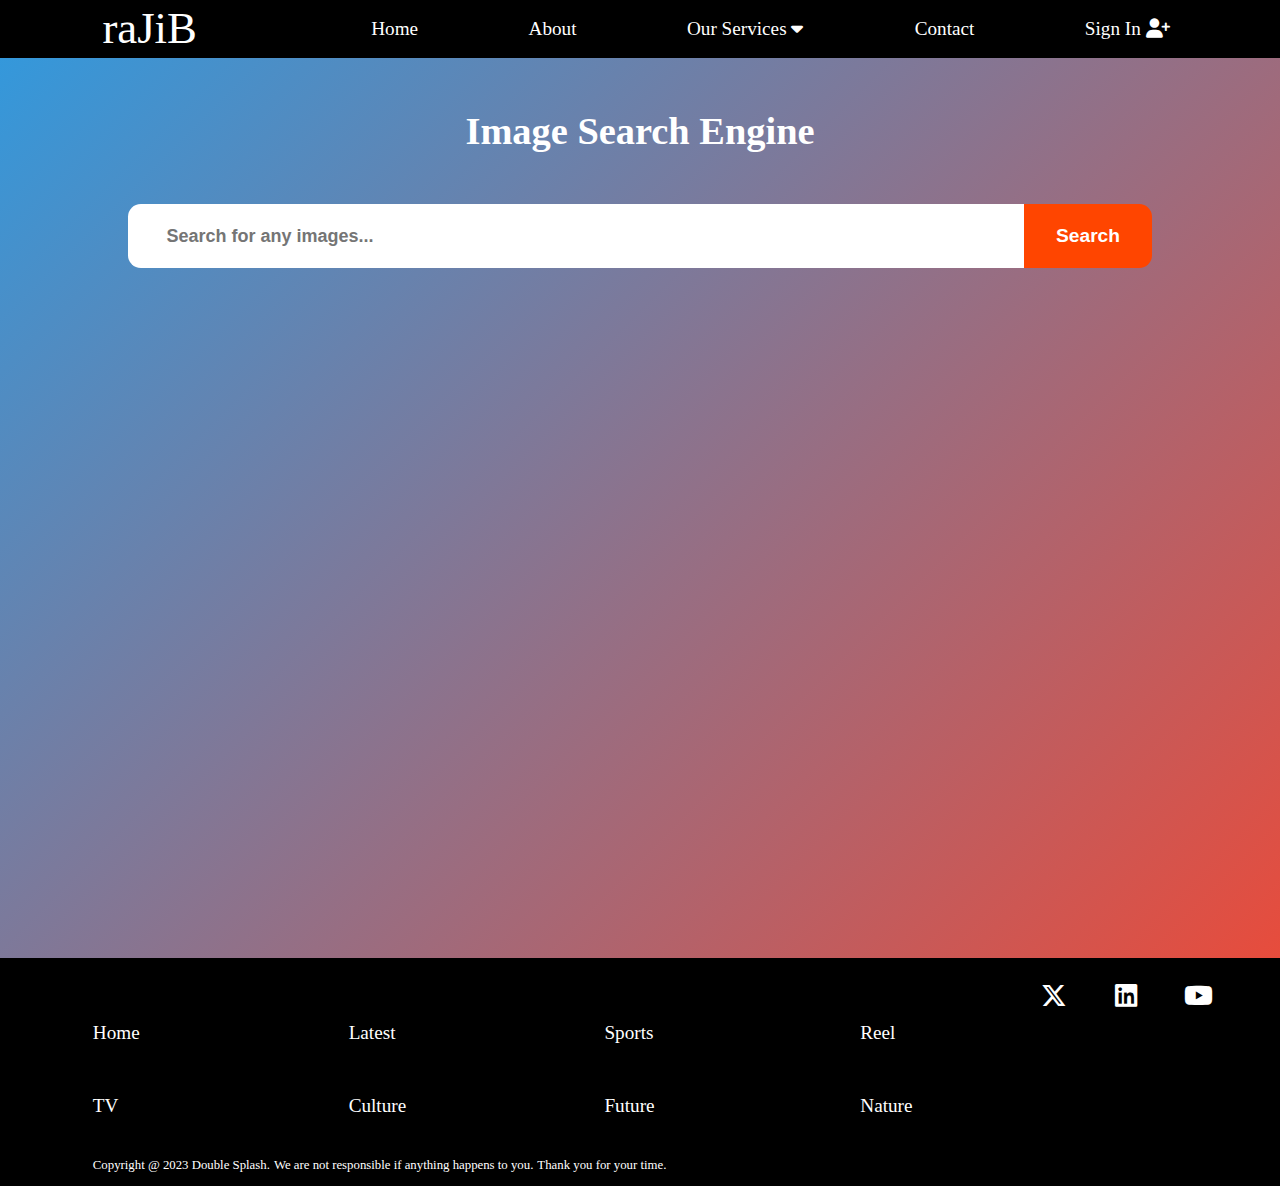
<file: index.html>
<!DOCTYPE html>
<html lang="en">

<head>
    <meta charset="UTF-8">
    <meta name="viewport" content="width=device-width, initial-scale=1.0">
    <title>Double Splash</title>
    <link rel="stylesheet" href="./css/index.css">
    <link rel="stylesheet" href="./css/regForm.css">
    <link rel="stylesheet" href="https://cdnjs.cloudflare.com/ajax/libs/font-awesome/6.4.2/css/all.min.css">

</head>

<body>

    <!-- this is the code for navbar -->

    <nav>
        <div class="wrapper">
            <div class="logo"><a href="./index.html">raJiB</a></div>
            <ul class="nav-links">
                <li><a href="#">Home</a></li>
                <li><a href="./about.html">About</a></li>
                <li>
                    <a href="#">Our Services
                        <i class="fa-solid fa-caret-down"></i>
                    </a>
                    <ul class="drop-menu">
                        <li><a href="#">Service 1</a></li>
                        <li><a href="#">Service 2</a></li>
                        <li><a href="#">Service 3</a></li>
                        <li><a href="#">Service 4</a></li>
                    </ul>
                </li>
                <li><a href="./contact.html">Contact</a></li>
                <li id="signIn"><a href="">Sign In
                        <i class="fa-sharp fa-solid fa-user-plus"></i>
                    </a></li>
            </ul>
            <div class="icon1">
                <i class="fa-solid fa-bars" id="menuIcon"></i>
            </div>
        </div>
    </nav>

    <!-- this is the main content  -->

    <main class="search-main">
        <h1>Image Search Engine</h1>
        <form class="search-form">
            <input type="text" autocomplete="off" placeholder="Search for any images..." spellcheck="false"
                id="search-for">
            <button id="search-btn">Search</button>
        </form>
        <p id="description"></p>
        <div class="search-results">
        </div>
        <button id="show-moreBtn">More <i class="fa-solid fa-plus"></i></button>
    </main>


    <!-- code for the registration form -->
    <main class="forms">
        <div id="form-container">
            <div class="header">
                <h2>Registeration Form</h2>
            </div>
            <form class="form" id="form">
                <div class="form-control">
                    <label for="userName">Username:</label>
                    <input type="text" id="userName" placeholder="John Doe" autocomplete="off">
                    <small></small>
                </div>
                <div class="form-control">
                    <label for="email">Email:</label>
                    <input type="email" id="email" placeholder="john@gmail.com" autocomplete="off">
                    <small></small>
                </div>
                <div class="form-control">
                    <label for="phoneNumber">Phone Number</label>
                    <input type="number" id="phoneNumber" placeholder="98XXXXXXXX" autocomplete="off">
                    <small>Error msg</small>
                </div>
                <div class="form-control">
                    <label for="password">Password:</label>
                    <input type="password" id="password" autocomplete="off" placeholder="Minimum 6 characters">
                    <small></small>
                </div>
                <div class="form-control">
                    <label for="re-password">Confirm Password:</label>
                    <input type="password" id="re-password" autocomplete="off" placeholder="Re-enter Your Password">
                    <small></small>
                </div>
                <input type="submit" class="submitBtn" value="Submit" disabled>
                <h1 class="Or">Or</h1>
                <button type="submit" class="googleLogin">Log in with<i class="fa-brands fa-google"></i></button>
            </form>
        </div>
    </main>

    <!-- code for the footer -->
    <footer>
        <div class="container">
            <div class="contact-links">
                <a href="https://twitter.com/home">
                    <i class="fa-brands fa-x-twitter"></i>
                </a>
                <a href="https://www.linkedin.com/feed/">
                    <i class="fa-brands fa-linkedin"></i>
                </a>
                <a href="https://www.youtube.com/">
                    <i class="fa-brands fa-youtube"></i>
                </a>
            </div>
            <div class="footer-links">
                <ul class="linksList">
                    <li><a href="">Home</a></li>
                    <li><a href="">Latest</a></li>
                    <li><a href="">Sports</a></li>
                    <li><a href="">Reel</a></li>
                    <li><a href="">TV</a></li>
                    <li><a href="">Culture</a></li>
                    <li><a href="">Future</a></li>
                    <li><a href="">Nature</a></li>
                </ul>
            </div>
            <div class="last-info">
                <span>Copyright @ 2023 Double Splash.</span>
                <span>We are not responsible if anything happens to you.</span>
                <span>Thank you for your time.</span>
            </div>
        </div>
    </footer>

    <script src="./js/index.js"></script>
</body>

</html>
</file>
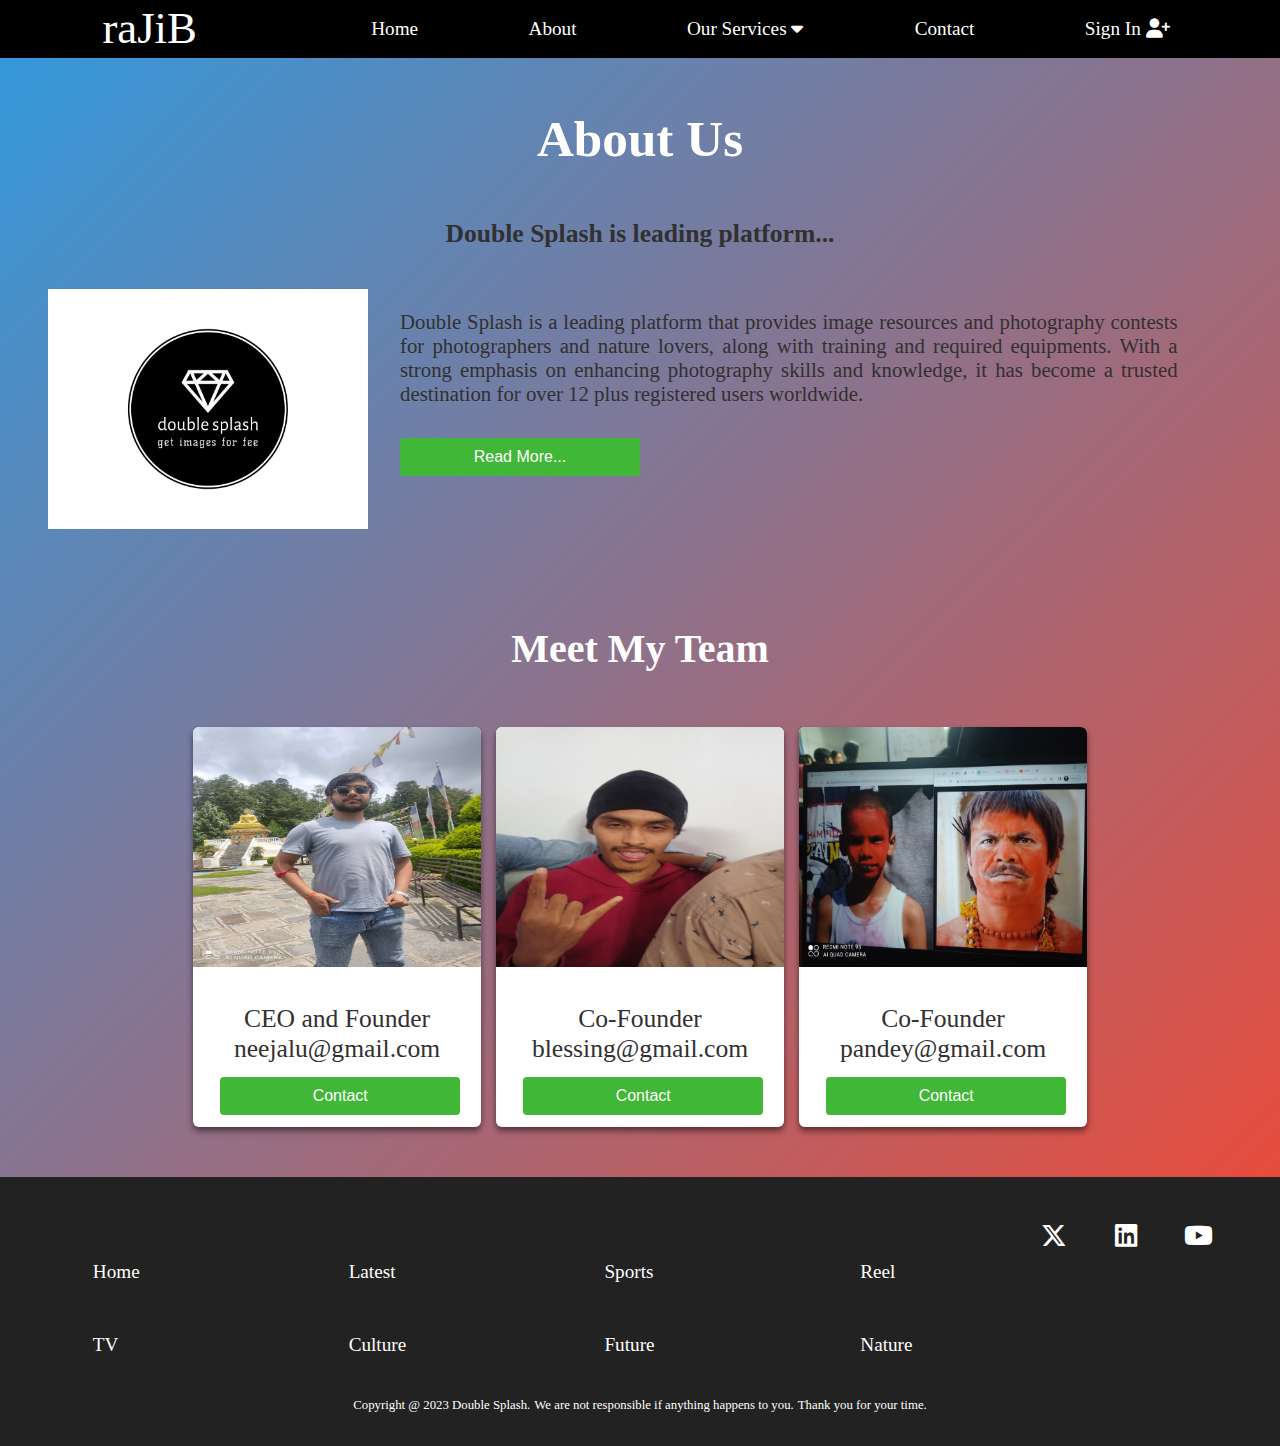
<file: about.html>
<!DOCTYPE html>
<html>

<head>
    <meta charset="UTF-8">
    <meta name="viewport" content="width=device-width, initial-scale=1.0">
    <link rel="stylesheet" href="./css/index.css">
    <link rel="stylesheet" href="./css/about.css">
    <link rel="stylesheet" href="https://cdnjs.cloudflare.com/ajax/libs/font-awesome/6.4.2/css/all.min.css">

    <title>About Us</title>
</head>

<body>
<!-- nav contents -->
    <nav>
        <div class="wrapper">
            <div class="logo"><a href="./index.html">raJiB</a></div>
            <ul class="nav-links">
                <li><a href="./index.html">Home</a></li>
                <li><a href="./about.html">About</a></li>
                <li>
                    <a href="#">Our Services
                        <i class="fa-solid fa-caret-down"></i>
                    </a>
                    <ul class="drop-menu">
                        <li><a href="#">Service 1</a></li>
                        <li><a href="#">Service 2</a></li>
                        <li><a href="#">Service 3</a></li>
                        <li><a href="#">Service 4</a></li>
                    </ul>
                </li>
                <li><a href="./contact.html">Contact</a></li>
                <li id="signIn"><a href="">Sign In
                        <i class="fa-sharp fa-solid fa-user-plus"></i>
                    </a></li>
            </ul>
            <div class="icon1">
                <i class="fa-solid fa-bars" id="menuIcon"></i>
            </div>
        </div>
    </nav>
    <section class="about">
        <h1>About Us</h1>
        <p style="font-weight: bold">Double Splash is leading platform...</p>
        <div class="about-info">
            <div class="about-img">
                <img src="./images/logo.png" alt="Geeksforgeeks">
            </div>
            <div>
                <p>Double Splash is a leading platform that provides image resources
                    and photography contests for photographers and nature lovers,
                    along with training and required equipments.
                    With a strong emphasis on enhancing photography skills and knowledge,
                    it has become a trusted destination for over 12 plus registered
                    users worldwide.</p>
                <button>Read More...</button>
            </div>
        </div>
        <section class="team">
            <h1>Meet My Team</h1>
            <div class="team-cards">
                <!-- Cards here -->
                <!-- Card 1 -->
                <div class="card">
                    <div class="card-img">
                        <img src="./images/member1.jpg" alt="User 1">
                    </div>
                    <div class="card-info">
                        <h2 class="card-name">Neejal Subedi</h2>
                        <p class="card-role">CEO and Founder</p>
                        <p class="card-email">neejalu@gmail.com</p>
                        <p><button class="button">Contact</button></p>
                    </div>
                </div>

                <!-- Card 2 -->
                <div class="card">
                    <div class="card-img">
                        <img src="./images/member2.jpg" alt="User 2">
                    </div>
                    <div class="card-info">
                        <h2 class="card-name">Blessing Thakuri</h2>
                        <p class="card-role">Co-Founder</p>
                        <p class="card-email">blessing@gmail.com</p>
                        <p><button class="button">Contact</button></p>
                    </div>
                </div>
                <!-- Card 3 -->
                <div class="card">
                    <div class="card-img">
                        <img src="./images/member3.jpg" alt="User 3">
                    </div>
                    <div class="card-info">
                        <h2 class="card-name">Ayush Pandey</h2>
                        <p class="card-role">Co-Founder</p>
                        <p class="card-email">pandey@gmail.com</p>
                        <p><button class="button">Contact</button></p>
                    </div>
                </div>
            </div>
        </section>
    </section>

    <!-- code for the footer -->
    <footer>
        <div class="container">
            <div class="contact-links">
                <a href="https://twitter.com/home">
                    <i class="fa-brands fa-x-twitter"></i>
                </a>
                <a href="https://www.linkedin.com/feed/">
                    <i class="fa-brands fa-linkedin"></i>
                </a>
                <a href="https://www.youtube.com/">
                    <i class="fa-brands fa-youtube"></i>
                </a>
            </div>
            <div class="footer-links">
                <ul class="linksList">
                    <li><a href="">Home</a></li>
                    <li><a href="">Latest</a></li>
                    <li><a href="">Sports</a></li>
                    <li><a href="">Reel</a></li>
                    <li><a href="">TV</a></li>
                    <li><a href="">Culture</a></li>
                    <li><a href="">Future</a></li>
                    <li><a href="">Nature</a></li>
                </ul>
            </div>
            <div class="last-info">
                <span>Copyright @ 2023 Double Splash.</span>
                <span>We are not responsible if anything happens to you.</span>
                <span>Thank you for your time.</span>
            </div>
        </div>
    </footer>

</body>

</html>
</file>
<file: css/index.css>
* {
    margin: 0;
    padding: 0;
    box-sizing: border-box;
}

nav {
    background-color: black;
    height: 4.5vw;
    width: 100%;
}

nav .wrapper {
    display: flex;
    justify-content: space-between;
    width: 90%;
    margin: auto;
}

.logo {
    width: 25%;
    max-height: 4.5vw;
}

.logo a {
    text-decoration: none;
    color: white;
    font-size: 3.5vw;
    line-height: 4.5vw;
    padding: 0 3vw;
}

#menuIcon {
    color: white;
    line-height: 4.5vw;
    font-size: 2vw;
}

.icon1 {
    display: none;
}

.nav-links {
    width: 75%;
    list-style: none;
    display: flex;
    padding-right: 3vw;
    justify-content: space-between;
    display: block;
}

.nav-links li a {
    text-decoration: none;
    color: white;
    font-size: 1.5vw;
    font-weight: 100;
    line-height: 4.5vw;
    border-radius: 5px;
    padding: 1vw 1.5vw;
    transition: background-color 0.2s ease;
}

.nav-links li a:hover {
    background-color: #3A3B3C;
}

.nav-links .drop-menu {
    background-color: #242526;
    width: 12.3vw;
    top: 4.5vw;
    position: absolute;
    opacity: 0;
    display: none;
    list-style: none;
    text-align: center;
    z-index: 1;
    border-radius: 0 0 1vw 1vw;
}

.drop-menu li a {
    font-size: 1.5vw;
    color: gold;
    line-height: 3.5vw;
    padding: 0.5vw 0.5vw;
}

.nav-links li:hover .drop-menu {
    display: block;
    opacity: 1;
    transition: all 0.3s ease;
}

li a i {
    width: 1vw;
    height: 1vw;
    line-height: 3.5vw;
}

@media (max-width: 728px) {
    nav {
        height: 12vw;
    }

    .logo a {
        font-size: 6vw;
        padding: 0 8vw;
        line-height: 12vw;
    }

    .nav-links {
        position: absolute;
        left: 0;
        width: 100%;
        flex-direction: column;
        background-color: #242526;
        top: 12vw;
        line-height: 3vw;
        text-align: center;
        z-index: 1;
        display: none;
    }

    .showitem {
        display: block;
    }

    .nav-links li {
        border-bottom: 1px solid white;
    }

    .nav-links li a {
        width: 100%;
        font-size: 4vw;
        line-height: 8vw;
    }

    .nav-links .drop-menu {
        width: 40vw;
        position: absolute;
        left: 30vw;
        top: 24.55vw;
    }

    #menuIcon {
        color: white;
        line-height: 12vw;
        font-size: 5vw;
    }

    .icon1 {
        display: block;
        line-height: 12vw;
    }

    .fa-solid {
        font-size: 4vw;
    }
}

@media (min-width: 729px) {
    .nav-links {
        display: flex;
        flex-direction: row;
    }

    .wrapper {
        display: flex;
    }

    .nav-links a {
        color: green;
    }
}

.search-main {
    position: relative;
    background: linear-gradient(135deg, #3498db, #e74c3c);
    padding: 2vw 0;
    min-height: 100vh;
}

h1 {
    color: #fff;
    font-size: 3vw;
    font-family: 'Bree Serif';
    padding: 2vw 0 2vw;
    text-align: center;
}

.search-form {
    width: 80%;
    height: 5vw;
    margin: 2vw auto;
    display: flex;
    align-items: center;
}

#search-for {
    flex: 1;
    height: 5vw;
    padding: 0 3vw;
    font-size: 1.5vw;
    border-radius: 1vw 0 0 1vw;
    border: none;
    font-weight: bold;
    outline: none;
}

::placeholder {
    font-size: large;
}

#show-moreBtn, #search-btn {
    border: none;
    outline: none;
    background-color: orangered;
    color: white;
    padding: 1vw;
    font-size: 1.5vw;
    font-weight: bold;
    text-align: center;
    cursor: pointer;
}

#search-btn {
    height: 5vw;
    width: 10vw;
    border-radius: 0 1vw 1vw 0;
}

p {
    width: 90%;
    margin: auto;
    color: #fff;
    font-size: 2vw;
    margin: 2vw 5vw;
}

.imgs {
    display: flex;
    position: relative;
}

.search-results {
    width: 90%;
    margin: auto;
    display: grid;
    grid-gap: 1vw;
    grid-template-columns: repeat(3, 1fr);
    margin-bottom: 2vw;
}

.imgs {
    width: 100%;
    height: 100%;
}

.imgs img {
    width: 100%;
    height: 30vw;
    object-fit: cover;
    position: relative;
    border-radius: 1vw;
    z-index: 0;
}

.imgs .download-icon {
    width: 2vw;
    height: 2vw;
    background-color: white;
    position: absolute;
    bottom: 0.5vw;
    right: 0.5vw;
    border-radius: 50%;
    padding: 0.5vw;
    cursor: pointer;
    display: none;
    z-index: 1;
}

.imgs:hover .download-icon {
    display: block;
}

.download-icon i {
    color: black;
}

#show-moreBtn {
    height: 4vw;
    width: 8vw;
    border-radius: 0.5vw;
    display: none;
    align-items: center;
    justify-content: center;
    margin-left: 45vw;
}

#show-moreBtn i {
    font-size: 1.4vw;
    font-weight: bold;
}

@media (max-width: 600px) {
    main{
        min-height: 100vh;
    }
    h1 {
        font-size: 5vw;
    }

    .search-form {
        height: 9vw;
    }

    #search-for {
        height: 9vw;
        line-height: 9vw;
        font-size: 3.3vw;
    }

    ::placeholder {
        font-size: 3vw;
    }

    #search-btn {
        height: 9vw;
        width: 15vw;
        font-size: 2.5vw;
    }

    p {
        font-size: 3vw;
        line-height: 4.5vw;
    }

    .search-results {
        grid-template-columns: repeat(2, 1fr);
        grid-gap: 1.6vw;
    }

    .search-results img {
        height: 40vw;
    }

    .imgs .download-icon{
        width: 6vw;
        height: 6vw;
    }
    .imgs .download-icon i{
        padding: 0.5vw 1vw 1vw 1vw;
    }

    #show-moreBtn {
        height: 9vw;
        width: 15vw;
        font-size: 3vw;
    }

    #show-moreBtn i {
        font-size: 3vw;
    }

}

input[type="number"]::-webkit-inner-spin-button,
input[type="number"]::-webkit-outer-spin-button {
    -webkit-appearance: none;
    margin: 0;
}


/* css for registeration form */






/* the css for footer starts from here */

footer {
    width: 100%;
    min-height: 12vw;
    background-color: black;
}
.container{
    width: 95%;
    margin: 0vw auto;
    padding-bottom: 1vw;
    
}

.contact-links{
    padding: 1vw;
    width: 20%;
    height: 4vw;
    float: right;
    display: flex;
}

.contact-links a{
    width: 6vw;
    height: 4vw;
    text-align: center;
}

.contact-links a i{
    color: white;
    line-height: 4vw;
    font-size: 2vw;
}

.footer-links{
    width: 90%;
    margin: auto;
}

.linksList {
    width: 90%;
    list-style: none;
    display: grid;
    grid-row: auto;
    grid-template-columns: 1fr 1fr 1fr 1fr;
    gap: 3vw;
    margin-bottom: 3vw;
}
.linksList li{
    text-align: left;
    margin: 1vw 4vw 0vw 0vw;
}

.linksList li a{
    width: 3vw;
    text-decoration: none;
    color: white;
    font-size: 1.5vw;
}

.linksList li a:hover {
    font-size: 1.7vw;
    text-decoration: none;
    border-bottom: 1px solid white;
    transition: all ease 0.4s;
  }

.last-info{
    width: 90%;
    margin: auto;
}
span{
    color: white;
    font-size: 1vw;
}

@media(max-width:628px){
    .contact-links a i{
        font-size: 3vw;
    }

    .linksList li a{
        font-size: 2.5vw;
    }
    span{
        font-size: 2vw;
    }
}
</file>
<file: css/regForm.css>
*{
    margin: 0;
    padding: 0;
    box-sizing: border-box;
}

.forms{
    position: absolute; 
    top: 5vw;
    overflow: hidden;
    visibility: hidden;
    z-index: 100;
    width: 100%;
    display: flex;
    box-sizing: border-box;
    align-items: center;
    justify-content: center;
}
#form-container {
    position: relative;
    width: 40%;
    min-height: 80vh;
    background-color: rgb(208, 206, 206);
    border-radius: 1vw;
    box-shadow: 0 10px 10px rgba(0, 0, 0, 0.2); /* Positive vertical offset */
}

input[type="number"]::-webkit-inner-spin-button,
input[type="number"]::-webkit-outer-spin-button {
    -webkit-appearance: none;
    margin: 0;
}
.showForm {
    visibility: visible;
}

.header {
    background: linear-gradient(to left, #74ebd5, #9face6);
    border-radius: 1vw 1vw 0vw 0vw;

}

.header h2 {
    color: #222;
    padding: 1vw;
    text-align: center;
}

.submitBtn {
    width: 100%;
    height: 3vw;
    border-radius: 0.5vw;
    border: none;
    outline: none;
    color: white;
    font-size: 1.5vw;
    background-color: rgb(43, 43, 217);
}



.form {
    padding: 2vw;
}

.form-control {
    margin-bottom: 1.3vw;
    position: relative;
}

.form-control label {
    display: inline-block;
}

.form-control input {
    width: 100%;
    height: 2.3vw;
    margin-bottom: 0.05vw;
    outline: none;
    border: none;
    padding: 0 1vw;
}

.form-control input:focus {
    border: 2px solid blue;
}

.form-control.success input {
    border-color: #2ecc71;
}

.form-control.error input {
    border-color: #e74c3c;
}

.form-control i {
    position: absolute;
    right: 1vw;
    top: 1.9vw;
    visibility: hidden;
}

.form-control.success i.fa-check-circle {
    color: #2ecc71;
    visibility: visible;
}

.form-control.error i.fa-exclamation-circle {
    color: #e74c3c;
    visibility: visible;
}

.form-control small {
    color: #e74c3c;
    position: absolute;
    bottom: -1.2vw;
    left: 0;
    visibility: hidden;
}

.form-control.error small {
    visibility: visible;
}

.reduceOpacity{
    opacity: 0.5;
}

.Or{
    font-size: 2vw;
    margin:1vw;
    padding: 0;
    color: green;
}

.googleLogin{
    width: 100%;
    height: 3vw;
    border-radius: 0.5vw;
    border: none;
    outline: none;
    color: white;
    font-size: 1.5vw;
    background-color: rgb(58, 85, 4);
}

.googleLogin i{
    margin: 0vw 0.7vw;
    color: rgb(6, 251, 6);
}

@media (max-width:600px){
    .forms{
        width: 100%;
    }
    #form-container{
        min-height: 75vw;

    }
    .header h2{
        padding: 2vw;
    }
    .submitBtn{
        height: 5vw;
        font-size: 3vw;
        margin-bottom: 2vw;
    }
    .googleLogin{
        height: 5vw;
        font-size: 3vw;
        margin-bottom: 2vw;
    }
    .form-control input{
        height: 5vw;
        padding: 3vw;
        margin: 2vw auto;
    }
    .form-control input:focus{
        border: 1px solid blue;
    }
    ::placeholder{
        font-size: 2.6vw;
    }
    .form-control small{
        bottom: -2.3vw;
    }
}
</file>
<file: css/about.css>
* {
	margin: 0;
	padding: 0;
	box-sizing: border-box;
}

.about {
	background: rgb(224, 251, 222);
    background: linear-gradient(135deg, #3498db, #e74c3c);
	padding: 2vw 0 20px 0;
	text-align: center;
    color: white;
}

.about h1 {
	font-size: 4vw;
	margin-bottom: 2vw;
}

.about p {
	font-size: 2vw;
	color: #323030;
	max-width: 800px;
	margin: 0 auto;
}

.about-info {
	margin: auto;
	display: flex;
	align-items: center;
	justify-content: center;
	text-align: left;
}

.about-img {
	width: 20rem;
	height: 20rem;

}

.about-img img {
	width: 100%;
	height: 100%;
	border-radius: 5px;
	object-fit: contain;
}

.about-info p {
	font-size: 1.3rem;
	margin: 0 2rem;
	text-align: justify;
}

button {
	border: none;
	outline: 0;
	padding: 10px;
	margin: 2rem;
	font-size: 1rem;
	color: white;
	background-color: #40b736;
	text-align: center;
	cursor: pointer;
	width: 15rem;
	border-radius: 4px;
}

button:hover {
	background-color: #1f9405;
}

/* Team Section */
.team {
	padding: 30px 0;
	text-align: center;
}

.team h1 {
	font-size: 2.5rem;
	margin-bottom: 20px;
}

.team-cards {
	display: flex;
	flex-wrap: wrap;
	justify-content: center;
	gap: 15px;
	margin-top: 20px;
}

.card {
	background-color: white;
	border-radius: 6px;
	box-shadow: 0 4px 6px rgba(0, 0, 0, 0.5);
	overflow: hidden;
	transition: transform 0.2s, box-shadow 0.2s;
	width: 18rem;
	height: 25rem;
	margin-top: 10px;
}

.card:hover {
	transform: translateY(-5px);
	box-shadow: 0 8px 12px rgba(0, 0, 0, 0.5);
}

.card-img {
	width: 100%;
	height: 60%;
}

.card-img img {
	width: 100%;
	height: 100%;
	object-fit: fill;
}

.card-info button {
	margin: 1vw 1vw;
}

.card-name {
	font-size: 2rem;
	margin: auto ;
}

.card-role {
	font-size: 1rem;
	color: #888;
	margin: 5px 0;
}

.card-email {
	font-size: 1rem;
	color: #555;
}

/* Footer */
footer {
	background-color: #222;
	color: white;
	text-align: center;
	padding: 20px 0;
}

@media (max-width: 768px) {
	.about h1 {
		font-size: 6vw;
	}

	.about p {
		font-size: 4vw;
        margin-bottom: 2vw;
	}

	.about-info {
		flex-direction: column;
		text-align: center;
	}

	.about-img {
		width: 60%;
		height: 60%;
		margin-bottom: 1rem;
	}

	.about-info p {
		margin: 1rem 2rem;
	}

	.about-info button {
		margin: 1rem 2rem;
		width: 10rem;
	}

	.team {
		margin: 0 1rem;
	}
}
</file>
